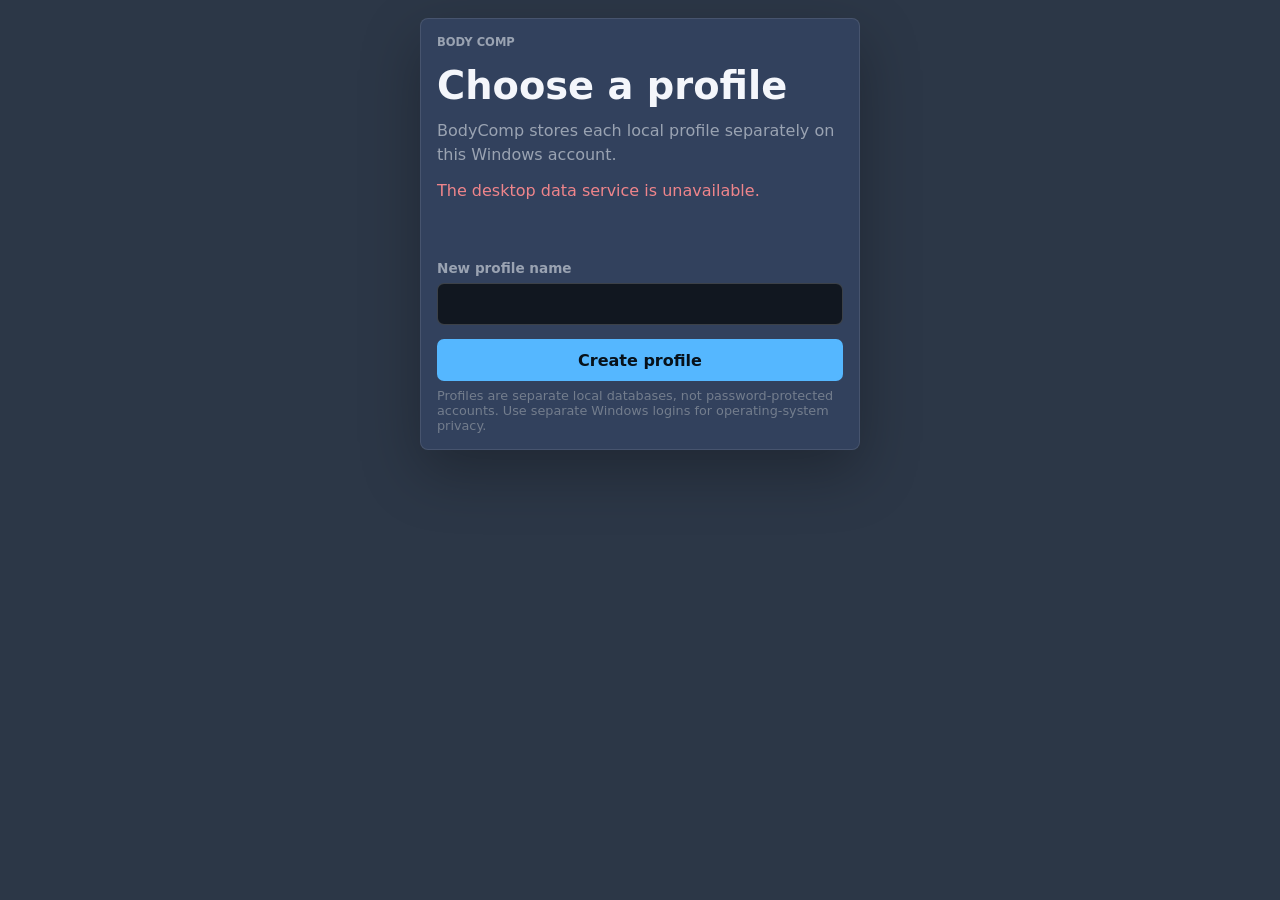
<file: auth.html>
<!doctype html>
<html lang="en">
  <head>
    <meta charset="UTF-8" />
    <meta name="viewport" content="width=device-width, initial-scale=1.0" />
    <title>Sign in - Muscle Recovery</title>
    <link rel="stylesheet" href="styles.css" />
  </head>
  <body>
    <main class="app-shell auth-shell">
      <section class="panel auth-card">
        <p class="eyebrow">Body Comp</p>
        <h1>Choose a profile</h1>
        <p class="auth-copy">BodyComp stores each local profile separately on this Windows account.</p>
        <p id="authStatus" class="form-status" role="status"></p>
        <div id="profileList" class="profile-list" aria-live="polite"></div>
        <form id="createProfileForm" class="auth-form">
          <label>New profile name<input id="newProfileName" maxlength="80" autocomplete="off" required /></label>
          <button id="createProfileButton" class="button" type="submit">Create profile</button>
        </form>
        <p class="field-hint">Profiles are separate local databases, not password-protected accounts. Use separate Windows logins for operating-system privacy.</p>
      </section>
    </main>
    <script src="api.js"></script>
    <script src="auth.js"></script>
  </body>
</html>
</file>
<file: styles.css>
:root {
  color-scheme: dark;
  --bg: #2c3747;
  --surface: #32415d;
  --surface-2: #202632;
  --surface-3: #282f3c;
  --text: #f4f6fb;
  --muted: #9aa3b2;
  --quiet: #737d8d;
  --line: rgba(255, 255, 255, 0.1);
  --line-strong: rgba(255, 255, 255, 0.18);
  --accent: #55b7ff;
  --accent-soft: rgba(85, 183, 255, 0.16);
  --muscle: #2f7fca;
  --muscle-dim: #235c98;
  --body: #272f3f;
  --shadow: 0 22px 60px rgba(0, 0, 0, 0.28);
}

* {
  box-sizing: border-box;
}

html {
  font-size: 16px;
  scroll-behavior: smooth;
}

body {
  margin: 0;
  min-height: 100vh;
  background: var(--bg);
  color: var(--text);
  font-family:
    Inter,
    ui-sans-serif,
    system-ui,
    -apple-system,
    BlinkMacSystemFont,
    "Segoe UI",
    sans-serif;
}

button {
  font: inherit;
  cursor: pointer;
}

.app-shell {
  display: grid;
  grid-template-rows: auto minmax(0, 1fr);
  gap: 16px;
  width: min(1480px, calc(100% - 28px));
  min-height: 100vh;
  margin: 0 auto;
  padding: 18px 0;
}

.titlebar,
.workspace,
.panel,
.model-panel {
  border: 1px solid var(--line);
  background: var(--surface);
  box-shadow: var(--shadow);
}

.titlebar {
  display: flex;
  flex-wrap: wrap;
  justify-content: space-between;
  gap: 18px;
  align-items: center;
  min-height: 70px;
  padding: 12px 22px;
  border-radius: 8px;
  max-height: 120px;
}

.workout-page-titlebar {
  min-height: 56px;
  padding: 8px 18px;
}

.workout-page-titlebar h1 {
  font-size: 1.8rem;
}

.eyebrow,
.canvas-toolbar span,
.stat-grid span,
.metric-list span {
  margin: 0;
  color: var(--muted);
  font-size: 0.72rem;
  font-weight: 850;
  letter-spacing: 0;
  text-transform: uppercase;
  justify-content: center;
  align-items: center;
}

h1,
h2,
p {
  margin: 0;
}

h1 {
  margin-top: 4px;
  font-size: clamp(1.55rem, 3vw, 2.6rem);
  line-height: 1;
}

h2 {
  font-size: 1rem;
}

.view-toggle {
  display: grid;
  grid-template-columns: 1fr 1fr;
  min-width: 190px;
  padding: 4px;
  border: 1px solid var(--line);
  border-radius: 8px;
  background: #0f131a;
}

.view-toggle a {
  display: grid;
  place-items: center;
  min-height: 38px;
  border: 0;
  border-radius: 6px;
  background: transparent;
  color: var(--muted);
  font-weight: 850;
  text-decoration: none;
}

.view-toggle a.active {
  background: var(--surface-3);
  color: var(--text);
}

.home-page {
  display: grid;
  place-content: center;
  gap: 24px;
  width: min(760px, 100%);
  min-height: calc(100vh - 138px);
  margin: 0 auto;
}

.welcome-section {
  text-align: center;
}

.welcome-section h2 {
  font-size: clamp(1.6rem, 4vw, 2.5rem);
}

.welcome-section p {
  margin-top: 10px;
  color: var(--muted);
}

.view-buttons {
  display: grid;
  grid-template-columns: repeat(auto-fit, minmax(180px, 1fr));
  gap: 14px;
}

.view-button {
  display: grid;
  justify-items: center;
  gap: 10px;
  padding: 30px 20px;
  border: 1px solid var(--line);
  border-radius: 8px;
  background: var(--surface);
  color: var(--text);
  box-shadow: var(--shadow);
  text-decoration: none;
  transition:
    transform 160ms ease,
    border-color 160ms ease,
    background 160ms ease;
}

.view-button:hover,
.view-button:focus-visible {
  border-color: var(--accent);
  background: var(--surface-2);
  outline: none;
  transform: translateY(-2px);
}

.button-icon {
  display: grid;
  place-items: center;
  width: 48px;
  height: 48px;
  border-radius: 50%;
  background: var(--accent-soft);
  color: var(--accent);
  font-size: 1.6rem;
}

.button-text {
  font-size: 1.1rem;
  font-weight: 850;
  text-align: center;
}

.workspace {
  display: grid;
  grid-template-columns: 280px minmax(460px, 1fr) 320px;
  gap: 14px;
  min-height: 0;
  padding: 14px;
  border-radius: 8px;
}

.sidebar,
.details-panel {
  display: grid;
  align-content: start;
  gap: 14px;
  min-width: 0;
}

.panel,
.model-panel {
  border-radius: 8px;
}

.panel {
  display: grid;
  gap: 14px;
  padding: 16px;
}

.stat-grid,
.metric-list {
  display: grid;
  gap: 10px;
}

.stat-grid {
  grid-template-columns: 1fr 1fr;
}

.stat-grid article,
.metric-list article {
  min-width: 0;
  padding: 13px;
  border: 1px solid var(--line);
  border-radius: 8px;
  background: var(--surface-2);
}

.stat-grid strong,
.metric-list strong {
  display: block;
  margin-top: 4px;
  color: var(--text);
  font-size: 1.4rem;
  line-height: 1;
}

.model-panel {
  display: grid;
  grid-template-rows: auto minmax(730px, 1fr);
  min-width: 0;
  min-height: calc(100vh - 148px);
  overflow: hidden;
}

.canvas-toolbar {
  display: flex;
  justify-content: space-between;
  gap: 16px;
  align-items: center;
  min-height: 66px;
  padding: 12px 16px;
  border-bottom: 1px solid var(--line);
  background: #131820;
}

.canvas-toolbar strong {
  display: block;
  margin-top: 3px;
  font-size: 1.12rem;
}

.icon-button {
  display: grid;
  place-items: center;
  width: 42px;
  min-height: 42px;
  border: 1px solid var(--line-strong);
  border-radius: 8px;
  background: var(--surface-2);
  color: var(--text);
  font-size: 1.1rem;
  font-weight: 900;
}

.icon-button:hover {
  border-color: var(--accent);
  color: var(--accent);
}

.canvas-wrap {
  position: relative;
  min-height: 730px;
  background:
    linear-gradient(rgba(255, 255, 255, 0.03) 1px, transparent 1px),
    linear-gradient(90deg, rgba(255, 255, 255, 0.03) 1px, transparent 1px),
    radial-gradient(circle at center, #1c2230, #10141b 72%);
  background-size:
    42px 42px,
    42px 42px,
    auto;
}

#muscleCanvas {
  display: block;
  width: 100%;
  height: 100%;
  min-height: 730px;
  touch-action: none;
}

#muscleCanvas:focus-visible {
  outline: 3px solid var(--accent);
  outline-offset: -3px;
}

.visually-hidden {
  position: absolute;
  width: 1px;
  height: 1px;
  padding: 0;
  margin: -1px;
  overflow: hidden;
  clip: rect(0, 0, 0, 0);
  white-space: nowrap;
  border: 0;
}

.selected-card p:not(.eyebrow) {
  color: var(--muted);
  line-height: 1.55;
}

.api-status {
  color: var(--muted);
  font-size: 0.9rem;
  text-align: center;
}

.selected-card h2 {
  margin-top: -6px;
  font-size: 1.45rem;
}

.muscle-list {
  display: grid;
  gap: 8px;
  max-height: min(620px, calc(100vh - 320px));
  overflow: auto;
  padding-right: 3px;
}

.muscle-chip {
  display: flex;
  justify-content: space-between;
  gap: 12px;
  align-items: center;
  width: 100%;
  min-height: 40px;
  padding: 10px 12px;
  border: none;
  border-radius: 8px;
  background: var(--surface-2);
  color: var(--text);
  text-align: left;
  transition:
    background-color 0.3s ease,
    transform 0.2s ease;
}

.muscle-chip::after {
  width: 9px;
  height: 9px;
  flex: 0 0 auto;
  border-radius: 999px;
  background: var(--recovery-color, var(--muscle));
  content: "";
}

.muscle-chip:hover,
.muscle-chip.active {
  background-color: #07111a;
  transform: translateY(-2px);
}

.muscle-chip.active::after {
  background: var(--accent);
}

.muscle-chip.status-needs_recovery::after {
  background: var(--recovery-color, #d95f68);
}

.workout-page {
  width: min(900px, 100%);
  margin: 0 auto;
  justify-content: center;
  align-items: center;
}

.workout-form,
.workout-exercises {
  gap: 20px;
}

.workout-heading,
.exercise-card-header,
.workout-actions,
.exercise-picker > div,
.custom-exercise-header,
.custom-exercise-actions {
  display: flex;
  justify-content: space-between;
  gap: 16px;
  align-items: center;
}

.workout-time-fields {
  display: grid;
  grid-template-columns: minmax(150px, 1fr) minmax(120px, 0.7fr) minmax(
      180px,
      1.3fr
    );
  gap: 12px;
  align-items: end;
}

.workout-time-fields label {
  display: grid;
  gap: 7px;
  color: var(--muted);
  font-size: 0.85rem;
  font-weight: 750;
}

.workout-time-fields .field-hint {
  margin: 0 0 8px;
}

.notes-field,
.exercise-picker,
.custom-exercise-name-field,
.custom-muscle-row {
  display: grid;
  gap: 7px;
  color: var(--muted);
  font-size: 0.85rem;
  font-weight: 750;
}

.notes-field {
  min-width: min(320px, 100%);
}

.custom-exercise {
  display: grid;
  gap: 12px;
  padding: 16px;
  border: 1px solid var(--line);
  border-radius: 8px;
  background: var(--surface-2);
}

.custom-exercise-header {
  align-items: center;
}

.custom-exercise-header h3 {
  margin: 0;
  font-size: 1rem;
}

.custom-exercise-form {
  display: grid;
  gap: 14px;
}

.custom-exercise-form[hidden] {
  display: none;
}

.custom-muscle-rows {
  display: grid;
  gap: 10px;
}

.custom-muscle-row {
  grid-template-columns: minmax(0, 1fr) minmax(90px, 0.5fr) auto;
  align-items: end;
}

.custom-muscle-row select {
  min-width: 0;
}

.custom-workouts-panel {
  display: grid;
  gap: 18px;
}

.custom-workout-list {
  display: grid;
  gap: 14px;
}

.custom-workout-card {
  display: grid;
  gap: 14px;
  padding: 16px;
  border: 1px solid var(--line);
  border-radius: 8px;
  background: var(--surface-2);
}

.custom-workout-card h3 {
  margin: 0;
  font-size: 1rem;
}

.custom-workout-editor {
  display: grid;
  gap: 14px;
}

.custom-workout-assignment-row {
  display: grid;
  grid-template-columns:
    minmax(0, 1fr) minmax(110px, 0.4fr) minmax(110px, 0.4fr)
    auto;
  align-items: end;
  gap: 10px;
}

.custom-workout-assignment-row label {
  display: grid;
  min-width: 0;
  gap: 7px;
  color: var(--muted);
  font-size: 0.85rem;
  font-weight: 750;
}

.custom-workout-actions {
  justify-content: flex-start;
  flex-wrap: wrap;
}

.custom-workout-actions .button {
  margin-left: auto;
}

.remove-muscle-button {
  min-height: 42px;
  padding: 9px 12px;
  border: 1px solid var(--line);
  border-radius: 7px;
  background: transparent;
  color: var(--muted);
  font: inherit;
  font-weight: 800;
}

input,
select,
textarea {
  width: 100%;
  min-height: 42px;
  padding: 9px 11px;
  border: 1px solid var(--line-strong);
  border-radius: 7px;
  background: #111720;
  color: var(--text);
  font: inherit;
}

textarea {
  min-height: 76px;
  resize: vertical;
}

.exercise-picker select {
  min-width: 260px;
}

.button,
.text-button,
.remove-set {
  border: 0;
  border-radius: 7px;
  font: inherit;
  font-weight: 800;
}

.button {
  min-height: 42px;
  padding: 9px 15px;
  background: var(--accent);
  color: #07111a;
}

.button:disabled {
  cursor: not-allowed;
  opacity: 0.55;
}
.button-secondary {
  background: var(--surface-3);
  color: var(--text);
}
.text-button {
  padding: 6px 0;
  background: transparent;
  color: var(--accent);
}

/* Profile section and dropdown */
.auth-section {
  position: relative;
  display: flex;
  align-items: center;
  flex-shrink: 0;
}

.profile-section {
  position: relative;
}

.profile-button {
  width: 40px;
  height: 40px;
  border: 0;
  border-radius: 50%;
  background: var(--surface-3);
  cursor: pointer;
  display: flex;
  align-items: center;
  justify-content: center;
  padding: 0;
  transition: background 0.2s;
}

.profile-button:hover {
  background: var(--line);
}

.profile-avatar {
  width: 100%;
  height: 100%;
  border-radius: 50%;
  background: var(--accent);
  color: #07111a;
  display: flex;
  align-items: center;
  justify-content: center;
  font-size: 0.85rem;
  font-weight: 800;
}

.profile-dropdown {
  position: absolute;
  top: 100%;
  right: 0;
  margin-top: 8px;
  min-width: 200px;
  background: var(--surface);
  border: 1px solid var(--line);
  border-radius: 8px;
  box-shadow: var(--shadow);
  z-index: 1000;
  overflow: hidden;
}

.profile-info {
  padding: 12px 16px;
  border-bottom: 1px solid var(--line);
}

.profile-name {
  margin: 0;
  font-weight: 600;
  font-size: 0.95rem;
  color: var(--text);
}

.profile-email {
  margin: 4px 0 0 0;
  font-size: 0.8rem;
  color: var(--muted);
}

.profile-divider {
  margin: 0;
  border: 0;
  border-bottom: 1px solid var(--line);
}

.profile-menu-item {
  width: 100%;
  border: 0;
  background: transparent;
  color: var(--text);
  padding: 10px 16px;
  text-align: left;
  font: inherit;
  cursor: pointer;
  transition: background 0.15s;
}

.profile-menu-item:hover {
  background: var(--surface-3);
}

.profile-menu-item:active {
  background: var(--line);
}

.empty-state,
.exercise-card-header p,
.form-status {
  margin: 0;
  color: var(--muted);
}

.exercise-card {
  display: grid;
  gap: 13px;
  padding: 16px;
  border: 1px solid var(--line);
  border-radius: 8px;
  background: var(--surface-2);
}

.exercise-card h3 {
  margin: 0;
  font-size: 1rem;
}
.exercise-card-header p {
  margin-top: 4px;
  font-size: 0.82rem;
}
.set-entry-controls {
  display: flex;
  flex-wrap: wrap;
  gap: 12px;
}
.set-entry-controls label {
  display: grid;
  gap: 5px;
  color: var(--muted);
  font-size: 0.78rem;
  font-weight: 750;
}
.set-entry-controls input {
  width: 100px;
}
.set-table {
  overflow-x: auto;
}
.set-header,
.set-row {
  display: grid;
  grid-template-columns:
    52px minmax(130px, 1fr) minmax(110px, 1fr) minmax(90px, 1fr)
    38px;
  gap: 8px;
  align-items: center;
}
.set-header {
  padding: 0 0 6px;
  color: var(--muted);
  font-size: 0.75rem;
  font-weight: 800;
  text-transform: uppercase;
}
.set-row + .set-row {
  margin-top: 8px;
}
.set-row > span {
  text-align: center;
  font-weight: 800;
}
.set-row input {
  min-width: 0;
}
.history-panel {
  display: grid;
  gap: 18px;
}
.history-card {
  gap: 16px;
}
.history-session-fields {
  display: grid;
  grid-template-columns: repeat(2, minmax(0, 1fr));
  gap: 12px;
}

.timestamp-actions {
  display: flex;
  gap: 10px;
  align-items: center;
}
.history-session-fields label,
.history-exercise-header label {
  display: grid;
  gap: 6px;
  min-width: 0;
  color: var(--muted);
  font-size: 0.82rem;
  font-weight: 750;
}
.history-exercises {
  display: grid;
  gap: 16px;
}
.history-exercise {
  display: grid;
  gap: 8px;
}
.history-exercise-header,
.history-actions {
  display: flex;
  align-items: end;
  justify-content: space-between;
  gap: 12px;
}
.history-exercise-header label {
  flex: 1;
}
.history-exercise-header .text-button {
  flex: 0 0 auto;
}
.history-actions {
  align-items: center;
}
.history-add-exercise {
  display: flex;
  gap: 8px;
  min-width: 0;
}
.history-add-exercise select {
  min-width: 180px;
}
.history-actions .form-status {
  text-align: right;
}
.history-exercise .set-header,
.history-set-row {
  grid-template-columns: 44px repeat(4, minmax(104px, 1fr)) 38px;
}
.remove-set {
  width: 34px;
  min-height: 34px;
  background: transparent;
  color: var(--muted);
  font-size: 1.4rem;
}
.remove-set:disabled {
  cursor: not-allowed;
  opacity: 0.4;
}
.form-status.success {
  color: #83dba0;
}
.form-status.error {
  color: #ef858b;
}

.auth-shell {
  place-content: center;
}
.auth-card {
  width: min(440px, 100%);
  margin: auto;
}

.profile-list {
  display: grid;
  gap: 8px;
  margin: 16px 0;
}
.profile-list .button {
  text-align: left;
}
.auth-copy {
  color: var(--muted);
  line-height: 1.5;
}
.auth-form {
  display: grid;
  gap: 14px;
}
.auth-form label {
  display: grid;
  gap: 7px;
  color: var(--muted);
  font-size: 0.85rem;
  font-weight: 750;
}
.field-hint {
  margin: -7px 0 0;
  color: var(--quiet);
  font-size: 0.8rem;
}

/* Navigation Hub - Scalable Top Navigation - Thin Line Style */
.nav-hub {
  display: flex;
  justify-content: flex-start;
  align-items: center;
  gap: 6px;
  min-height: 48px;
  padding: 8px 22px;
  border: 1px solid var(--line);
  border-radius: 8px;
  background: var(--surface);
  box-shadow: var(--shadow);
}

.nav-hub__toggle {
  display: none;
  flex-direction: column;
  gap: 4px;
  width: 32px;
  height: 32px;
  padding: 6px;
  border: none;
  background: transparent;
  cursor: pointer;
}

.nav-hub__hamburger,
.nav-hub__hamburger::before,
.nav-hub__hamburger::after {
  display: block;
  width: 20px;
  height: 2px;
  background: var(--text);
  border-radius: 2px;
  transition: all 0.3s ease;
}

.nav-hub__hamburger::before,
.nav-hub__hamburger::after {
  content: "";
}

.nav-hub__toggle[aria-expanded="true"] .nav-hub__hamburger {
  background: transparent;
}

.nav-hub__toggle[aria-expanded="true"] .nav-hub__hamburger::before {
  transform: rotate(45deg) translate(8px, 8px);
}

.nav-hub__toggle[aria-expanded="true"] .nav-hub__hamburger::after {
  transform: rotate(-45deg) translate(6px, -6px);
}

.nav-hub__list {
  display: flex;
  gap: 6px;
  list-style: none;
  margin: 0;
  padding: 0;
}

.nav-hub__item {
  list-style: none;
}

.nav-hub__link {
  display: inline-block;
  padding: 6px 14px;
  border: 1px solid var(--line-strong);
  border-radius: 6px;
  background: transparent;
  background-color: #3a5581;
  color: var(--text);
  text-decoration: none;
  font-size: 0.85rem;
  font-weight: 600;
  transition: background-color 0.2s ease;
  cursor: pointer;
}

.nav-hub__link:hover {
  background-color: #152b3d;
  transform: translateY(-2px);
}

.nav-hub__link.active {
  border-color: var(--accent);
  background: var(--accent-soft);
  color: var(--accent);
}

/* Mobile Navigation - Hamburger Menu */
@media (max-width: 560px) {
  .nav-hub {
    gap: 0;
  }

  .nav-hub__toggle {
    display: flex;
    order: 1;
    margin-right: auto;
  }

  .nav-hub__list {
    order: 2;
    position: absolute;
    top: 50px;
    left: 22px;
    flex-direction: column;
    gap: 4px;
    width: calc(100% - 44px);
    max-height: 0;
    overflow: hidden;
    background: var(--surface);
    border: 1px solid var(--line);
    border-top: none;
    border-radius: 0 0 8px 8px;
    padding: 0;
    transition: max-height 0.3s ease;
  }

  .nav-hub__list.active {
    max-height: 500px;
    padding: 8px;
  }

  .nav-hub__link {
    width: 100%;
    display: block;
    text-align: left;
  }
}

@media (max-width: 600px) {
  .workout-heading,
  .workout-time-fields,
  .exercise-picker > div,
  .workout-actions,
  .custom-exercise-header,
  .custom-exercise-actions {
    align-items: stretch;
    flex-direction: column;
  }
  .notes-field,
  .exercise-picker select {
    min-width: 0;
  }
  .custom-muscle-row {
    grid-template-columns: 1fr;
  }
  .custom-workout-assignment-row {
    grid-template-columns: minmax(0, 1fr) minmax(110px, 0.7fr);
  }
  .custom-workout-assignment-row .remove-muscle-button {
    grid-column: 1 / -1;
  }
  .custom-workout-actions .button {
    margin-left: 0;
  }
  .set-table {
    margin-right: -2px;
  }
  .set-header,
  .set-row {
    min-width: 480px;
  }
  .history-session-fields {
    grid-template-columns: 1fr;
  }
  .history-exercise-header,
  .history-actions {
    align-items: stretch;
    flex-direction: column;
  }
  .history-add-exercise {
    flex-direction: column;
  }
  .history-add-exercise select {
    min-width: 0;
  }
  .history-exercise .set-header,
  .history-set-row {
    min-width: 570px;
  }
  .history-actions .form-status {
    text-align: left;
  }
}

@media (max-width: 1100px) {
  .workspace {
    grid-template-columns: 240px minmax(420px, 1fr);
  }

  .details-panel {
    grid-column: 1 / -1;
    grid-template-columns: 1fr 1fr;
  }
}

@media (max-width: 780px) {
  .titlebar {
    align-items: stretch;
    flex-direction: column;
  }

  .view-toggle {
    min-width: 0;
  }

  .workspace,
  .details-panel {
    grid-template-columns: 1fr;
  }

  .model-panel {
    min-height: auto;
  }

  .view-buttons {
    grid-template-columns: 1fr;
  }
}

.composition-shell {
  align-content: start;
}

.composition-layout {
  display: grid;
  grid-template-columns: minmax(280px, 0.8fr) minmax(0, 1.2fr);
  align-items: start;
  gap: 16px;
}

.composition-entry,
.composition-history {
  align-content: start;
  min-width: 0;
}

.measurement-form {
  display: grid;
  gap: 16px;
}

.measurement-form label,
.history-unit-control {
  display: grid;
  gap: 7px;
  color: var(--muted);
  font-size: 0.85rem;
  font-weight: 750;
}

.measurement-weight-input,
.measurement-percent-input {
  display: grid;
  grid-template-columns: minmax(0, 1fr) 82px;
  align-items: center;
  gap: 8px;
}

.measurement-percent-input span {
  color: var(--muted);
}

.lean-mass-preview {
  min-height: 24px;
  color: var(--text);
  font-weight: 750;
}

.measurement-form-actions,
.measurement-row-actions {
  display: flex;
  flex-wrap: wrap;
  align-items: center;
  gap: 10px;
}

.measurement-history-header,
.measurement-row {
  display: flex;
  justify-content: space-between;
  align-items: center;
  gap: 16px;
}

.history-unit-control {
  width: 82px;
  flex: 0 0 auto;
}

.measurement-list {
  display: grid;
}

.measurement-row {
  padding: 15px 0;
  border-bottom: 1px solid var(--line);
}

.measurement-row:first-child {
  padding-top: 0;
}

.measurement-row:last-child {
  padding-bottom: 0;
  border-bottom: 0;
}

.measurement-row-details {
  display: grid;
  gap: 6px;
  min-width: 0;
}

.measurement-row-details h3 {
  margin: 0;
  font-size: 0.95rem;
}

.measurement-row-details p {
  color: var(--muted);
  line-height: 1.45;
}

.measurement-row-actions {
  flex: 0 0 auto;
}

.danger-text {
  color: #ef858b;
}

.composition-link {
  color: var(--accent);
  font-size: 0.85rem;
  font-weight: 750;
  text-decoration: none;
}

.composition-link:hover {
  text-decoration: underline;
}

.encyclopedia-page {
  display: grid;
  gap: 18px;
}

.encyclopedia-heading {
  display: flex;
  justify-content: space-between;
  gap: 16px;
  align-items: center;
}

.muscle-group-button {
  display: grid;
  gap: 90px;
  place-items: center;
  min-height: 42px;
  padding: 9px 15px;
  border-radius: 7px;
  background: var(--surface-2);
  color: var(--text);
  background-color: #152b3d;
  transition:
    background-color 0.3s ease,
    transform 0.2s ease;
  text-decoration: none;
}

.muscle-group-button:hover {
  transform: translateY(-2px);
}

.button-group {
  display: grid;
  grid-template-columns: repeat(auto-fit, minmax(120px, 1fr));
  gap: 10px;
}
.button-row {
  gap: 10px;
}

.exercise-toggle-button {
  min-height: 42px;
  padding: 9px 15px;
  border: none;
  border-radius: 7px;
  background: var(--surface-2);
  background-color: #152b3d;
  color: var(--text);
  align-items: center;
  cursor: pointer;
  transition:
    background-color 0.3s ease,
    transform 0.2s ease;
}

.exercise-toggle-button[aria-pressed="true"] {
  border-color: var(--accent);
  background: var(--surface-3);
  color: var(--accent);
}

.exercise-toggle-button:hover {
  border-color: var(--accent);
  background: var(--surface-3);
  transform: translateY(-2px);
}

dialog {
  border: none;
}

dialog#exerciseModal {
  border: 1px solid rgba(255, 255, 255, 0, 12);
  border-radius: 16px;
  padding: 24px;
  max-width: 480px;
  width: 90%;
  background-color: #1a1d24;
  color: #ffffff;
  box-shadow: 0 20px 40px rgba(0, 0, 0, 0.7);
  margin: auto;
}

dialog#exerciseModal::backdrop {
  background: rgba(0, 0, 0, 0.7);
  backdrop-filter: blur(4px);
}

dialog#exerciseModal[open] {
  animation: modalFadeIn 0.2s ease-out;
}

@keyframes modalFadeIn {
  from {
    opacity: 0;
    transform: translateY(10px) scale(0.98);
  }
  to {
    opacity: 1;
    transform: translateY(0) scale(1);
  }
}

#exercise-details p {
  margin-top: 0;
  margin-bottom: 16px;
  line-height: 1.5;
  color: #cbd5e1;
}

#exercise-details img {
  display: block;
  width: 100%;
  max-height: 300px;
  object-fit: contain;
  border-radius: 10px;
  background-color: #0f1115;
  margin-bottom: 20px;
}

#close-button {
  width: 100%;
  padding: 12px 16px;
  border: none;
  border-radius: 8px;
  background-color: #3b82f6;
  color: #ffffff;
  font-weight: 600;
  font-size: 1rem;
  cursor: pointer;
  transition: background-color 0.15s ease;
}

#close-button:hover {
  background-color: #2563eb;
}

@media (max-width: 780px) {
  .composition-layout {
    grid-template-columns: 1fr;
  }
}

@media (max-width: 560px) {
  .measurement-history-header,
  .measurement-row {
    align-items: stretch;
    flex-direction: column;
  }

  .measurement-row-actions {
    justify-content: flex-start;
  }
}
</file>
